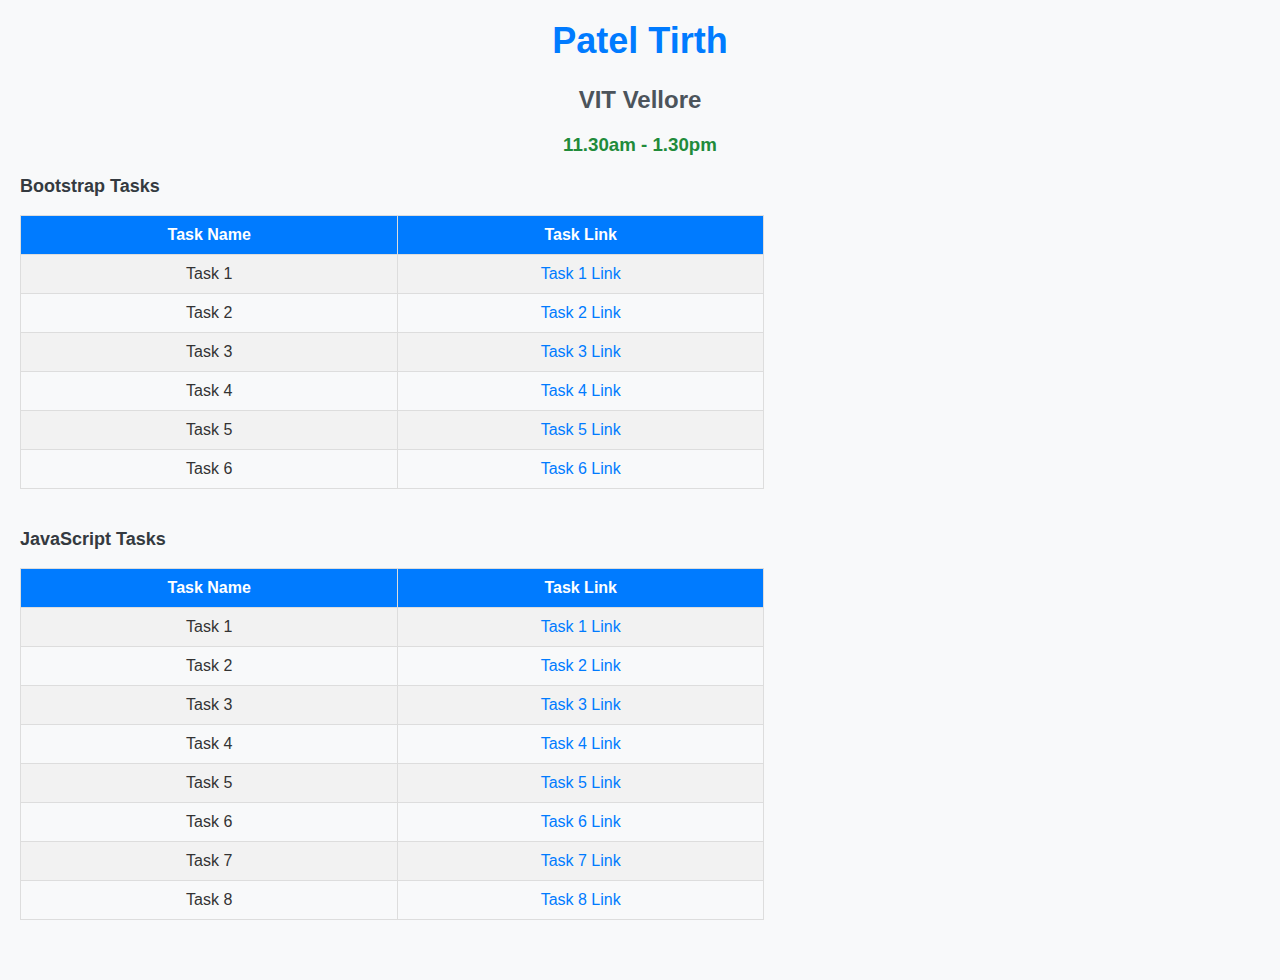
<file: index.html>
<!DOCTYPE html>
<html>
    <head>
        <title>Tirth</title>
        <link rel="stylesheet" href="style.css">
    </head>

    <body>
        <h1>Patel Tirth</h1>
        <h2>VIT Vellore</h2>
        <h3>11.30am - 1.30pm</h3>

        <p><b>Bootstrap Tasks</b></p>
        <table border = "1">
            <tr>
                <th>Task Name</th>
                <th>Task Link</th>
            </tr>
            <tr>
                <td>Task 1</td>
                <td><a href= "Bootstrap\bs_Task1.html">Task 1 Link</a></td>
            </tr>
            <tr>
                <td>Task 2</td>
                <td><a href= "Bootstrap\bs_Task2.html">Task 2 Link</a></td>
            </tr>
            <tr>
                <td>Task 3</td>
                <td><a href= "Bootstrap\bs_Task3.html">Task 3 Link</a></td>
            </tr>
            <tr>
                <td>Task 4</td>
                <td><a href= "Bootstrap\bs_Task4.html">Task 4 Link</a></td>
            </tr>
            <tr>
                <td>Task 5</td>
                <td><a href= "Bootstrap\bs_Task5.html">Task 5 Link</a></td>
            </tr>
            <tr>
                <td>Task 6</td>
                <td><a href= "Bootstrap\bs_Task6.html">Task 6 Link</a></td>
            </tr>
        </table>

        <p><b>JavaScript Tasks</b></p>
        <table border = "1">
            <tr>
                <th>Task Name</th>
                <th>Task Link</th>
            </tr>
            <tr>
                <td>Task 1</td>
                <td><a href= "JavaScript\js_Task1.html">Task 1 Link</a></td>
            </tr>
            <tr>
                <td>Task 2</td>
                <td><a href= "JavaScript\js_Task2.html">Task 2 Link</a></td>
            </tr>
            <tr>
                <td>Task 3</td>
                <td><a href= "JavaScript\js_Task3.html">Task 3 Link</a></td>
            </tr>
            <tr>
                <td>Task 4</td>
                <td><a href= "JavaScript\js_Task4.html">Task 4 Link</a></td>
            </tr>
            <tr>
                <td>Task 5</td>
                <td><a href= "JavaScript\js_Task5.html">Task 5 Link</a></td>
            </tr>
            <tr>
                <td>Task 6</td>
                <td><a href= "JavaScript\js_Task6.html">Task 6 Link</a></td>
            </tr>
            <tr>
                <td>Task 7</td>
                <td><a href= "JavaScript\js_Task7.html">Task 7 Link</a></td>
            </tr>
            <tr>
                <td>Task 8</td>
                <td><a href= "JavaScript\js_Task8.html">Task 8 Link</a></td>
            </tr>
        </table>

        
    </body>
</html>
</file>
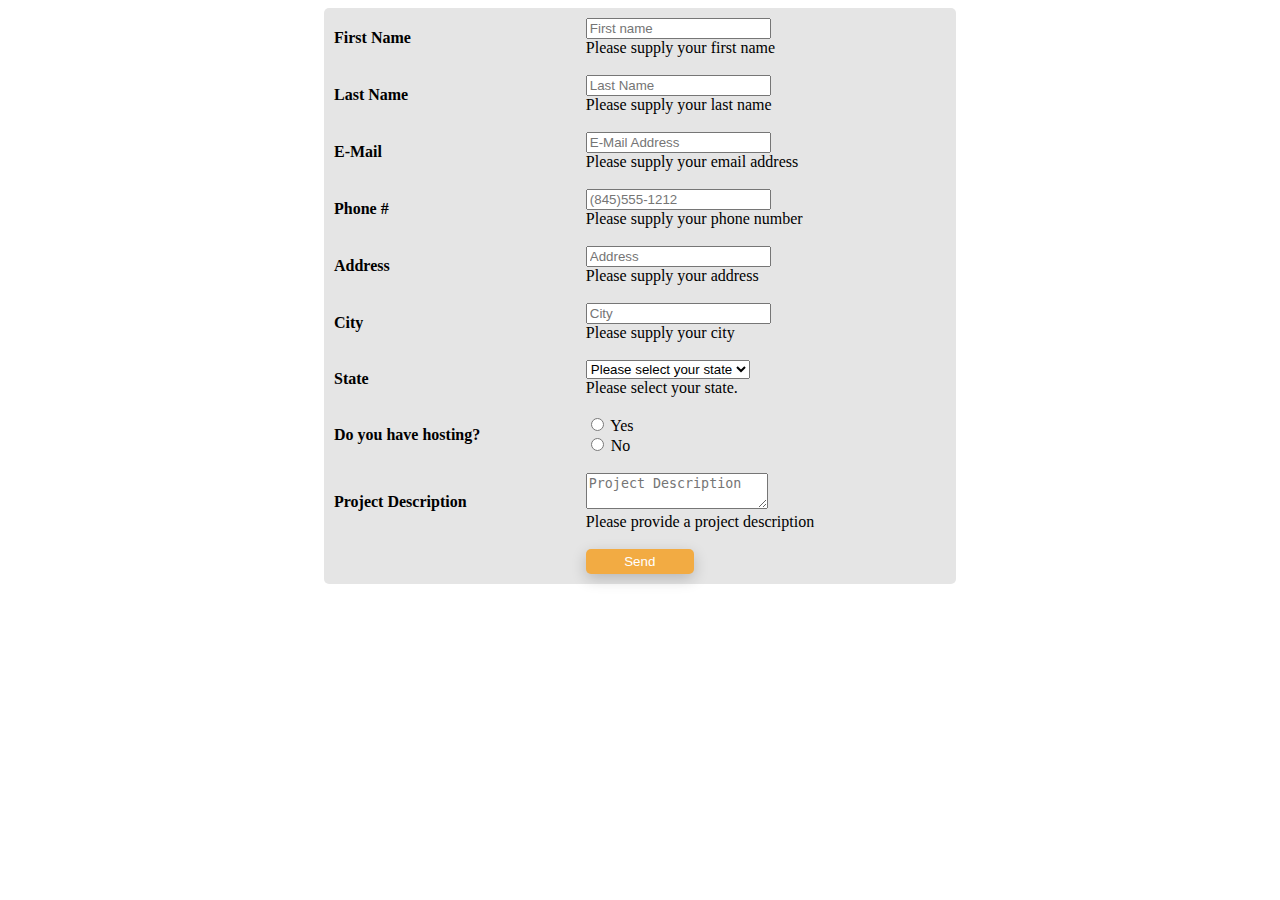
<file: Bootstrap/bs_Task5.html>
<!DOCTYPE html>
<html lang="en">
<head>
    <meta charset="utf-8">
    <meta name="viewport" content="width=device-width, initial-scale=1">
    <title>BS Task5</title>
    <link href="https://cdn.jsdelivr.net/npm/bootstrap@5.3.2/dist/css/bootstrap.min.css" rel="stylesheet" integrity="sha384-T3c6CoIi6uLrA9TneNEoa7RxnatzjcDSCmG1MXxSR1GAsXEV/Dwwykc2MPK8M2HN" crossorigin="anonymous">
    <link rel="stylesheet" href="https://cdnjs.cloudflare.com/ajax/libs/font-awesome/6.4.2/css/all.min.css" integrity="sha512-z3gLpd7yknf1YoNbCzqRKc4qyor8gaKU1qmn+CShxbuBusANI9QpRohGBreCFkKxLhei6S9CQXFEbbKuqLg0DA==" crossorigin="anonymous" referrerpolicy="no-referrer">
    <style>
        table {
            width: 50%;
            background-color: rgb(229, 229, 229);
            border-radius: 5px;
        }

        th, td {
            padding: 8px;
        }

        button[type="submit"] {
            padding: 5px 0;
            width: 30%;
            font-weight: 400;
            background-color: #f2ab43;
            color: white;
            cursor: pointer;
            border: none;
            border-radius: 5px;
            box-shadow: rgba(0, 0, 0, 0.2) 0px 5px 15px;
        }

        label {
            font-weight: 700;
        }

        .radio--label {
            font-weight: 400;
        }
    </style>
</head>
<body>
    <form class="needs-validation" novalidate>
        <center>
            <table>
                <tbody>
                    <tr>
                        <td><label for="fn">First Name</label></td>
                        <td>
                            <div class="input-group">
                                <span class="input-group-text" id="basic-addon1"><i class="fa-solid fa-user"></i></span>
                                <input type="text" class="form-control" placeholder="First name" aria-label="First name" aria-describedby="basic-addon1" id="fn" required>
                                <div class="invalid-feedback">
                                    Please supply your first name
                                </div>
                            </div>
                        </td>
                    </tr>

                    <tr>
                        <td><label for="ln">Last Name</label></td>
                        <td>
                            <div class="input-group">
                                <span class="input-group-text" id="basic-addon1"><i class="fa-solid fa-user"></i></span>
                                <input type="text" class="form-control" placeholder="Last Name" aria-label="Last Name" aria-describedby="basic-addon1" id="ln" required>
                                <div class="invalid-feedback">
                                    Please supply your last name
                                </div>
                            </div>
                        </td>
                    </tr>

                    <tr>
                        <td><label for="email">E-Mail</label></td>
                        <td>
                            <div class="input-group">
                                <span class="input-group-text" id="basic-addon1"><i class="fa-solid fa-envelope"></i></span>
                                <input type="email" class="form-control" placeholder="E-Mail Address" aria-label="Email" aria-describedby="basic-addon1" id="email" required>
                                <div class="invalid-feedback">
                                    Please supply your email address
                                </div>
                            </div>
                        </td>
                    </tr>

                    <tr>
                        <td><label for="phone">Phone #</label></td>
                        <td>
                            <div class="input-group">
                                <span class="input-group-text" id="basic-addon1"><i class="fa-solid fa-phone"></i></span>
                                <input type="tel" class="form-control" placeholder="(845)555-1212" aria-label="Phone" aria-describedby="basic-addon1" id="phone" required>
                                <div class="invalid-feedback">
                                    Please supply your phone number
                                </div>
                            </div>
                        </td>
                    </tr>

                    <tr>
                        <td><label for="address">Address</label></td>
                        <td>
                            <div class="input-group">
                                <span class="input-group-text" id="basic-addon1"><i class="fa-solid fa-house"></i></span>
                                <input type="text" class="form-control" placeholder="Address" aria-label="Address" aria-describedby="basic-addon1" id="address" required>
                                <div class="invalid-feedback">
                                    Please supply your address
                                </div>
                            </div>
                        </td>
                    </tr>

                    <tr>
                        <td><label for="city">City</label></td>
                        <td>
                            <div class="input-group">
                                <span class="input-group-text" id="basic-addon1"><i class="fa-solid fa-house"></i></span>
                                <input type="text" class="form-control" placeholder="City" aria-label="City" aria-describedby="basic-addon1" id="city" required>
                                <div class="invalid-feedback">
                                    Please supply your city
                                </div>
                            </div>
                        </td>
                    </tr>

                    <tr>
                        <td><label for="state">State</label></td>
                        <td>
                            <div class="input-group">
                                <span class="input-group-text" id="basic-addon1"><i class="fa-solid fa-list"></i></span>
                                <select class="form-select" id="state" aria-label="Example select with button addon" required>
                                    <option selected>Please select your state</option>
                                    <option value="1">One</option>
                                    <option value="2">Two</option>
                                    <option value="3">Three</option>
                                </select>
                                <div class="invalid-feedback">
                                    Please select your state.
                                </div>
                            </div>
                        </td>
                    </tr>

                    <tr>
                        <td><label>Do you have hosting?</label></td>
                        <td>
                            <input class="form-check-input" type="radio" name="hosting" value="yes" required>
                            <label for="yes" class="radio--label">Yes</label>
                            <br>
                            <input class="form-check-input" type="radio" name="hosting" value="no" required>
                            <label for="no" class="radio--label">No</label>
                        </td>
                    </tr>

                    <tr>
                        <td><label for="projectDescription">Project Description</label></td>
                        <td>
                            <div class="input-group">
                                <span class="input-group-text" id="basic-addon1"><i class="fa-solid fa-pen"></i></span>
                                <textarea id="projectDescription" class="form-control" rows="2" placeholder="Project Description" required></textarea>
                                <div class="invalid-feedback">
                                    Please provide a project description
                                </div>
                            </div>
                        </td>
                    </tr>

                    <!-- Submit Button -->
                    <tr>
                        <td></td>
                        <td colspan="1">
                            <button type="submit"><span>Send </span><i class="fa-solid fa-paper-plane"></i></button>
                        </td>
                    </tr>
                </tbody>
            </table>
        </center>
    </form>

    <script src="https://cdn.jsdelivr.net/npm/bootstrap@5.3.2/dist/js/bootstrap.bundle.min.js" integrity="sha384-C6RzsynM9kWDrMNeT87bh95OGNyZPhcTNXj1NW7RuBCsyN/o0jlpcV8Qyq46cDfL" crossorigin="anonymous"></script>
    <script>
        (function() {
            'use strict';
            window.addEventListener('load', function() {
                var forms = document.getElementsByClassName('needs-validation');
                Array.prototype.filter.call(forms, function(form) {
                    form.addEventListener('submit', function(event) {
                        if (form.checkValidity() === false) {
                            event.preventDefault();
                            event.stopPropagation();
                        }
                        form.classList.add('was-validated');
                    }, false);
                });
            }, false);
        })();

        const inputFields = document.querySelectorAll('.form-control:not(#projectDescription, #state, [type="radio"])');
        inputFields.forEach((input) => {
            input.addEventListener('input', () => {
                const label = input.closest('tr').querySelector('label');
                const span = input.closest('.input-group').querySelector('.input-group-text');
                if (input.value.trim() === '') {
                    input.classList.add('is-invalid');
                    label.classList.add('text-danger'); // Add red color to label text
                    span.classList.add('text-danger'); // Add red color to span (icon)
                } else {
                    input.classList.remove('is-invalid');
                    label.classList.remove('text-danger'); // Remove red color from label text
                    span.classList.remove('text-danger'); // Remove red color from span (icon)
                }
            });
        });
    </script>
</body>
</html>
</file>
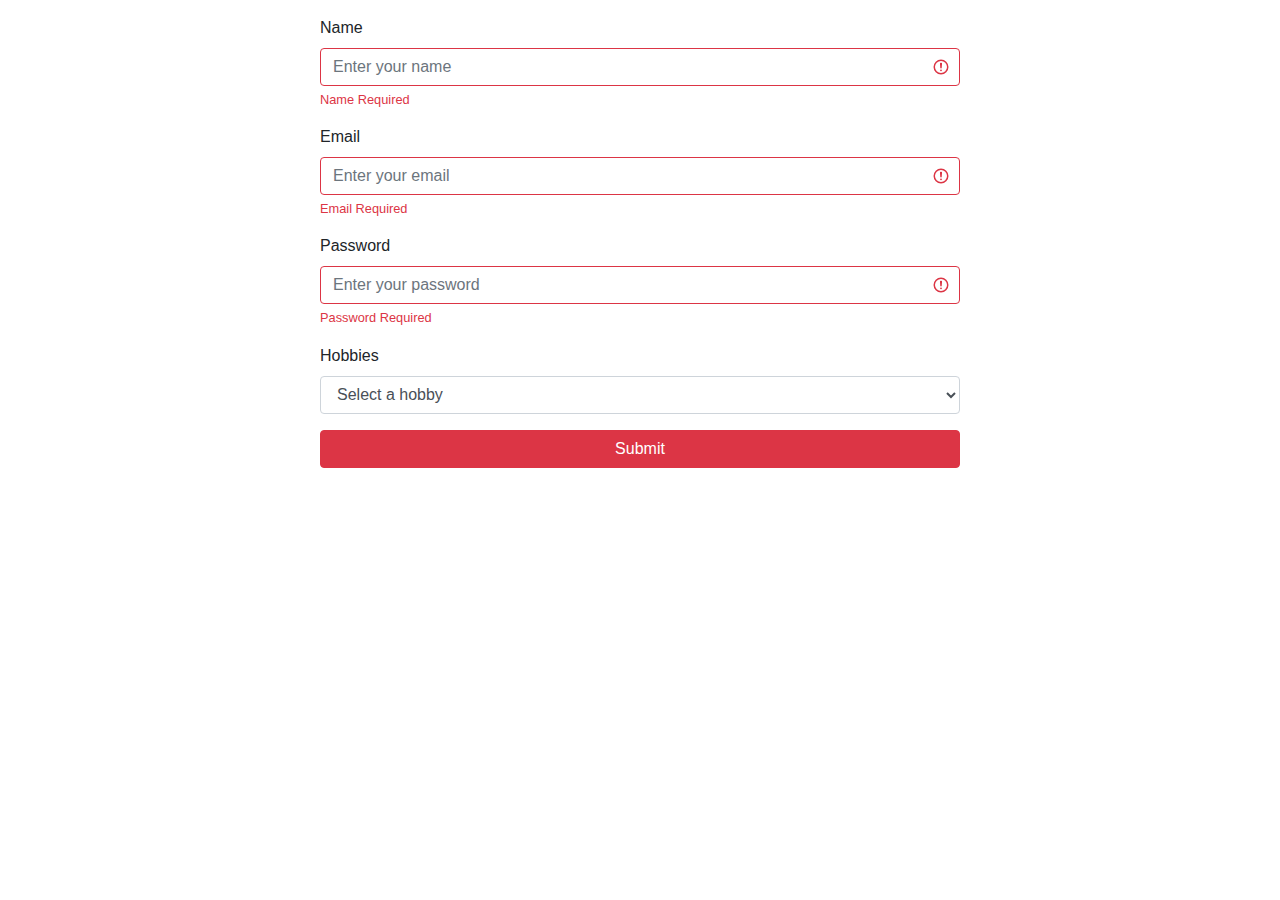
<file: Bootstrap/bs_Task6.html>
<!DOCTYPE html>
<html lang="en">
<head>
    <meta charset="UTF-8">
    <meta name="viewport" content="width=device-width, initial-scale=1.0">
    <title>BS Task6</title>
    <link href="https://stackpath.bootstrapcdn.com/bootstrap/4.5.2/css/bootstrap.min.css" rel="stylesheet">
</head>
<body class="d-flex justify-content-center align-items-start vh-100">
    <div class="w-50 mt-3">
        <form>
            <div class="form-group">
                <label for="name">Name</label>
                <input type="text" class="form-control is-invalid" id="name" placeholder="Enter your name" required>
                <div class="invalid-feedback">Name Required</div>
            </div>
            <div class="form-group">
                <label for="email">Email</label>
                <input type="email" class="form-control is-invalid" id="email" placeholder="Enter your email" required>
                <div class="invalid-feedback">Email Required</div>
            </div>
            <div class="form-group">
                <label for="password">Password</label>
                <input type="password" class="form-control is-invalid" id="password" placeholder="Enter your password" required>
                <div class="invalid-feedback">Password Required</div>
            </div>
            <div class="form-group">
                <label for="hobbies">Hobbies</label>
                <select class="form-control" id="hobbies">
                    <option value="">Select a hobby</option>
                    <option value="reading">Reading</option>
                    <option value="sports">Sports</option>
                    <option value="music">Music</option>
                </select>
            </div>
            <button type="submit" class="btn btn-danger btn-block">Submit</button>
        </form>
    </div>
    <script src="https://code.jquery.com/jquery-3.5.1.slim.min.js"></script>
    <script src="https://cdn.jsdelivr.net/npm/@popperjs/core@2.9.2/dist/umd/popper.min.js"></script>
    <script src="https://stackpath.bootstrapcdn.com/bootstrap/4.5.2/js/bootstrap.min.js"></script>
</body>
</html>
</file>
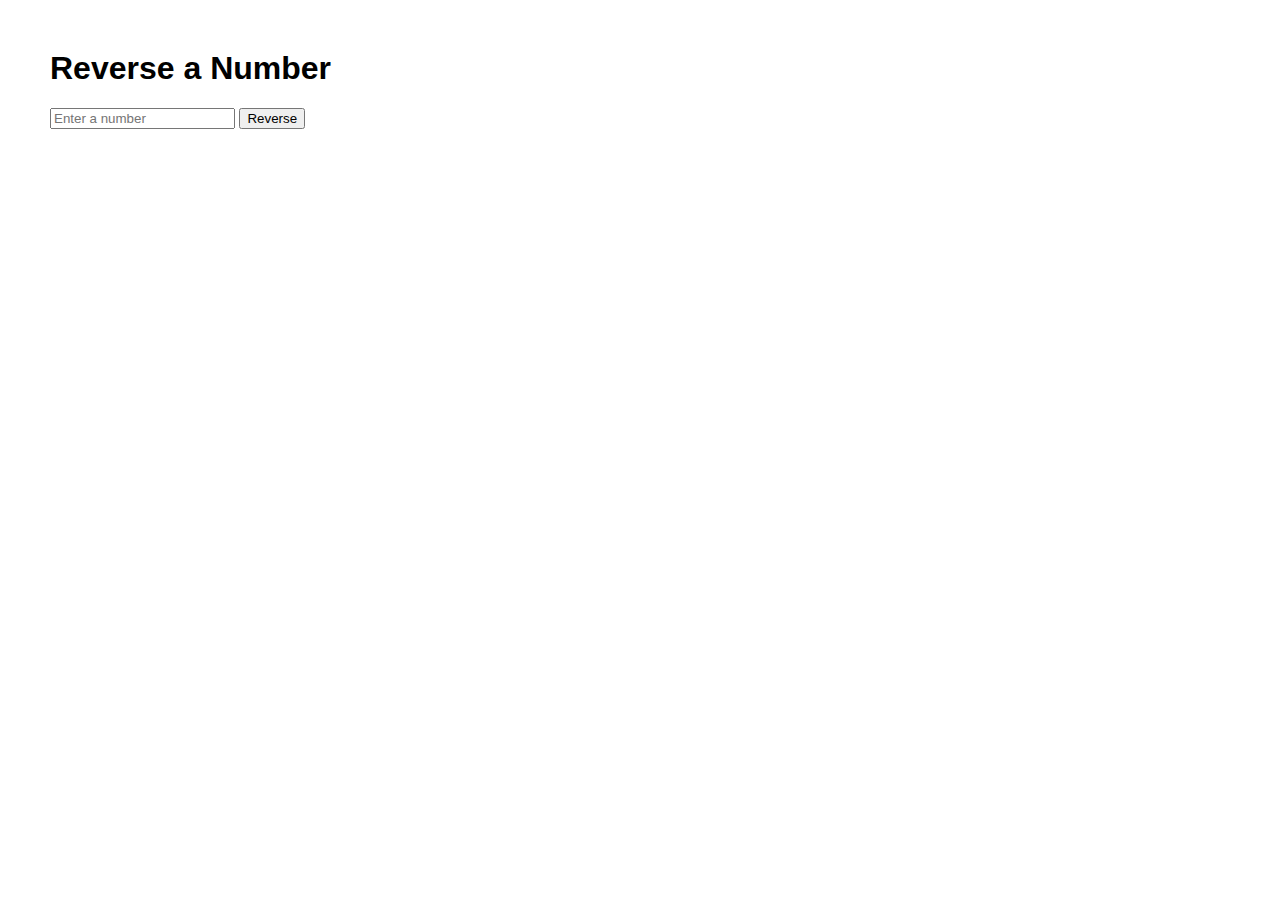
<file: JavaScript/js_Task1.html>
<!DOCTYPE html>
<html lang="en">
<head>
    <meta charset="UTF-8">
    <meta name="viewport" content="width=device-width, initial-scale=1.0">
    <title>JS Task1</title>
    <style>
        body {
            font-family: Arial, sans-serif;
            margin: 50px;
        }
        input {
            margin-bottom: 10px;
        }
    </style>
</head>
<body>
    <h1>Reverse a Number</h1>
    <input type="number" id="numberInput" placeholder="Enter a number" />
    <button onclick="reverseNumber()">Reverse</button>
    <p id="result"></p>

    <script>
        function reverseNumber() {
            let number = document.getElementById('numberInput').value;
            let numberStr = number.toString();
            let reversedStr = numberStr.split('').reverse().join('');
            let reversedNumber = parseInt(reversedStr, 10);
            document.getElementById('result').textContent = 'Reversed Number: ' + reversedNumber;
        }
    </script>
</body>
</html>
</file>
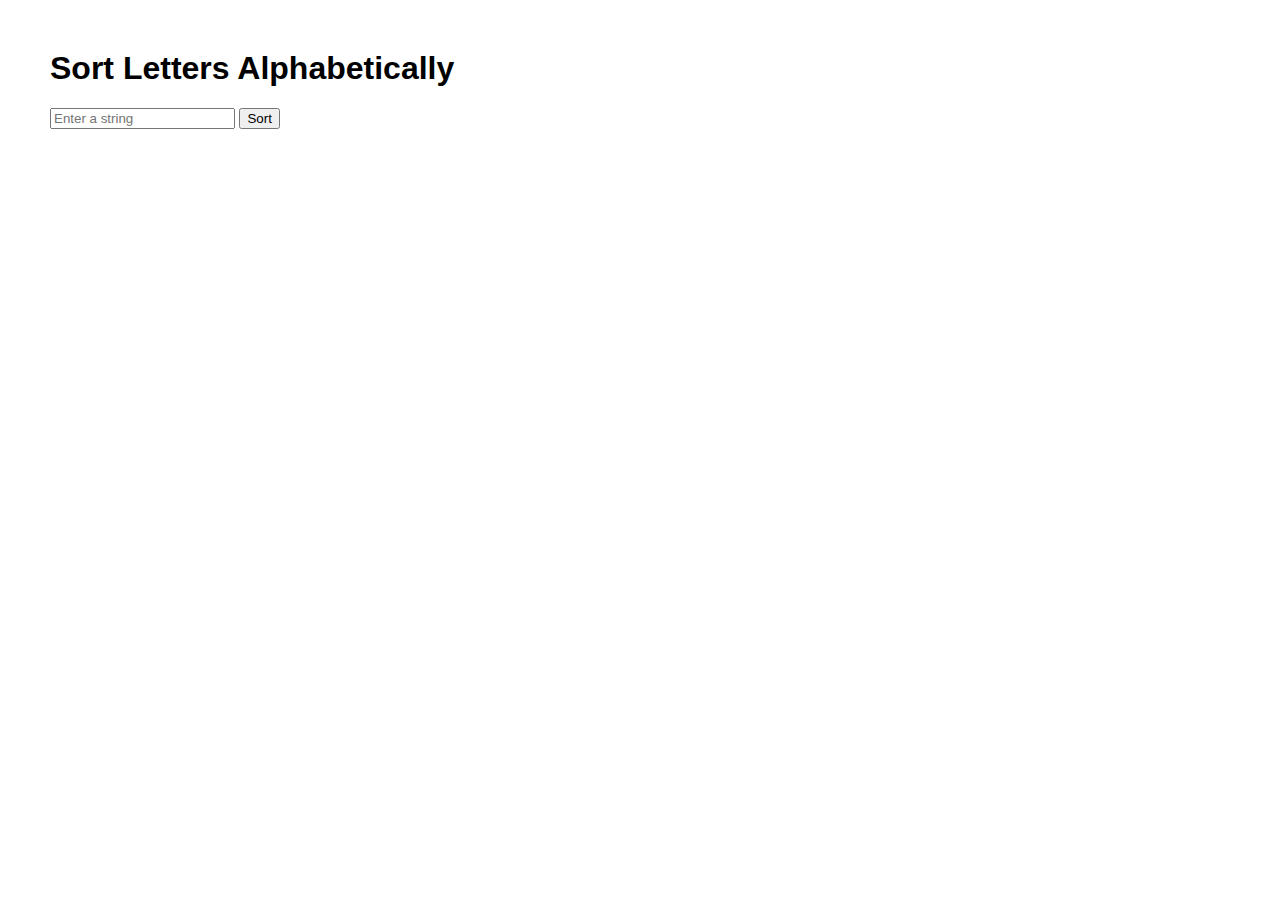
<file: JavaScript/js_Task2.html>
<!DOCTYPE html>
<html lang="en">
<head>
    <meta charset="UTF-8">
    <meta name="viewport" content="width=device-width, initial-scale=1.0">
    <title>JS Task2</title>
    <style>
        body {
            font-family: Arial, sans-serif;
            margin: 50px;
        }
        input {
            margin-bottom: 10px;
        }
    </style>
</head>
<body>
    <h1>Sort Letters Alphabetically</h1>
    <input type="text" id="stringInput" placeholder="Enter a string" />
    <button onclick="sortString()">Sort</button>
    <p id="result"></p>

    <script>
        function sortString() {
            let str = document.getElementById('stringInput').value;
            let sortedStr = str.split('').sort().join('');
            document.getElementById('result').textContent = 'Sorted String: ' + sortedStr;
        }
    </script>
</body>
</html>
</file>
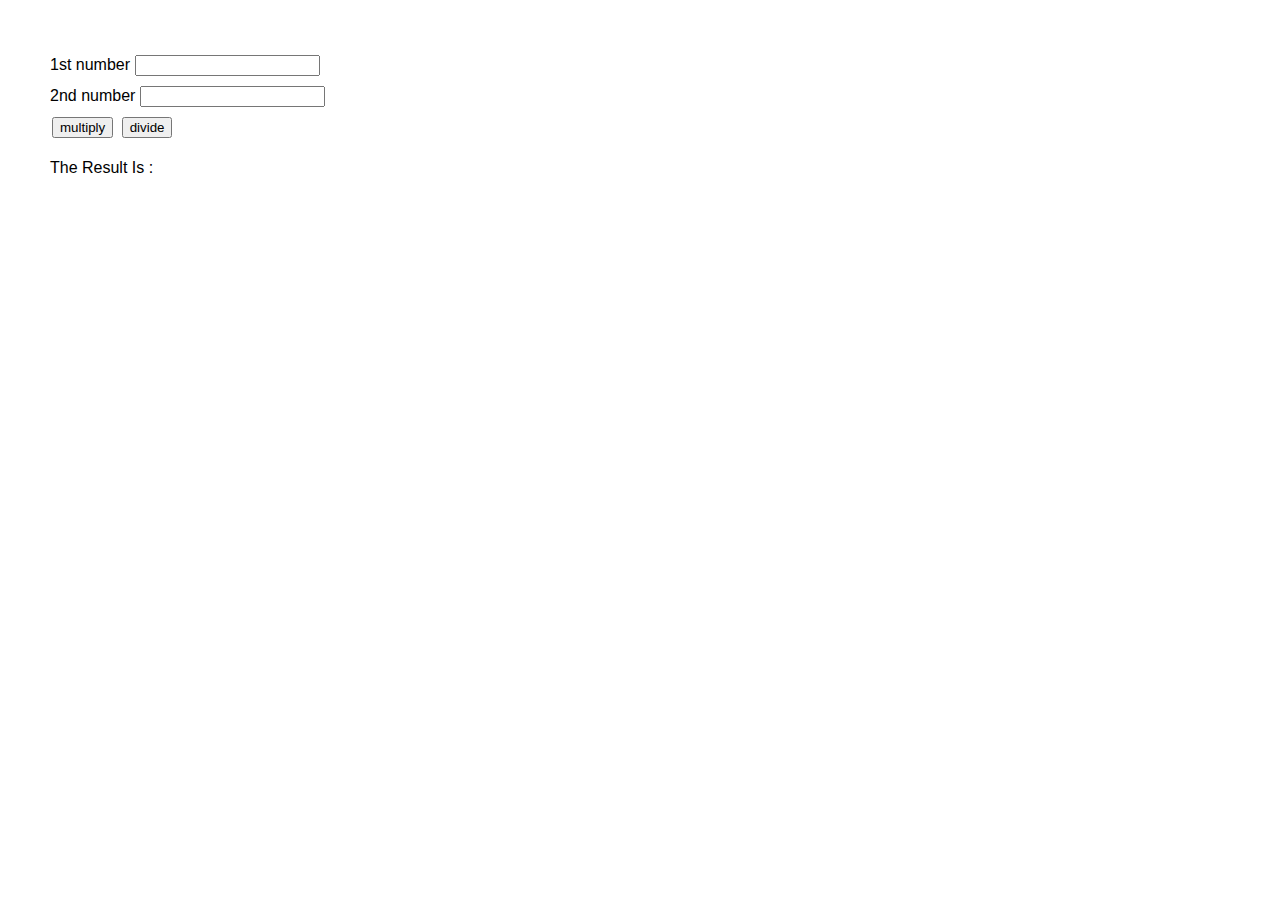
<file: JavaScript/js_Task3.html>
<!DOCTYPE html>
<html lang="en">
<head>
    <meta charset="UTF-8">
    <meta name="viewport" content="width=device-width, initial-scale=1.0">
    <title>JS Task3</title>
    <style>
        body {
            font-family: Arial, sans-serif;
            margin: 50px;
        }
        input {
            margin: 5px 0;
        }
        button {
            margin: 5px 2px;
        }
    </style>
</head>
<body>
    <form>
    <label for="num1">1st number</label>
    <input type="number" id="num1" required><br>
    <label for="num2">2nd number</label>
    <input type="number" id="num2" required><br>
    <button type="button" onclick="multiply()">multiply</button>
    <button type="button" onclick="divide()">divide</button>
</form>
    <p>The Result Is :</p>
    <p id="result"></p>
    <script>
 function multiply() {
            const num1 = document.getElementById('num1').value;
            const num2 = document.getElementById('num2').value;
            const result = num1 * num2;
            document.getElementById('result').innerHTML = result;
        }

        function divide() {
            const num1 =document.getElementById('num1').value;
            const num2 = document.getElementById('num2').value;
            if (num2 !== 0) {
                const result = num1 / num2;
                document.getElementById('result').textContent = result;
            } else {
                document.getElementById('result').textContent = 'Cannot divide by zero';
            }
        }
    </script>
</body>
</html>
</file>
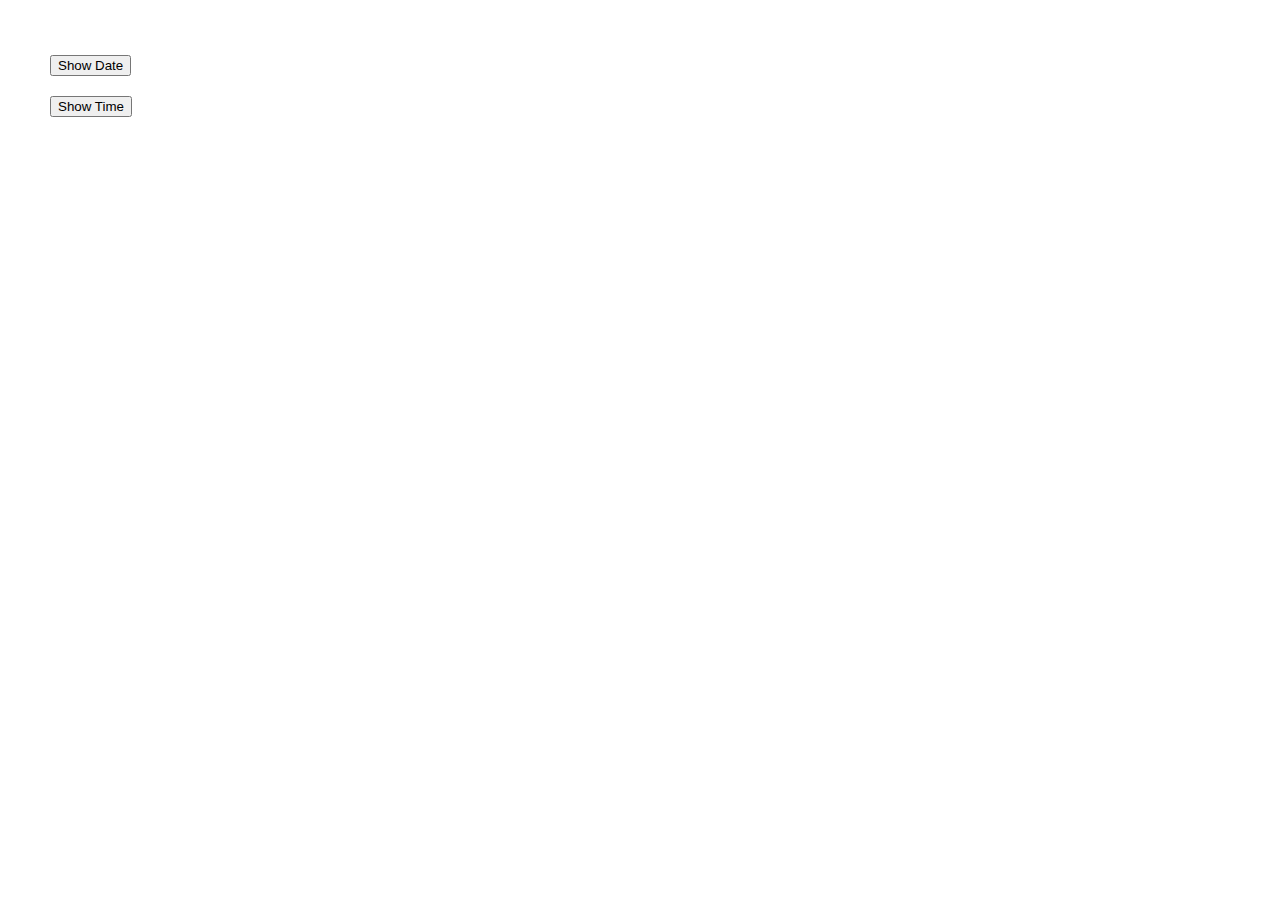
<file: JavaScript/js_Task4.html>
<!DOCTYPE html>
<html lang="en">
<head>
    <meta charset="UTF-8">
    <meta name="viewport" content="width=device-width, initial-scale=1.0">
    <title>JS Task4</title>
    <style>
        body {
            font-family: Arial, sans-serif;
            margin: 50px;
        }
        button {
            margin: 5px 0;
        }
        p {
            margin: 10px 0;
        }
    </style>
</head>
<body>
    <button onclick="showDate()">Show Date</button>
    <p id="date"></p>
    
    <button onclick="showTime()">Show Time</button>
    <p id="time"></p>

    <script>
        function showDate() {
            const date = new Date();
            const options = { day: 'numeric', month: 'long', year: 'numeric' };
            const formattedDate = date.toLocaleDateString('en-GB', options).replace(/ /g, '/');
            document.getElementById('date').textContent = formattedDate;
        }

        function showTime() {
            const time = new Date().toString();
            document.getElementById('time').textContent = time;
        }
    </script>
</body>
</html>
</file>
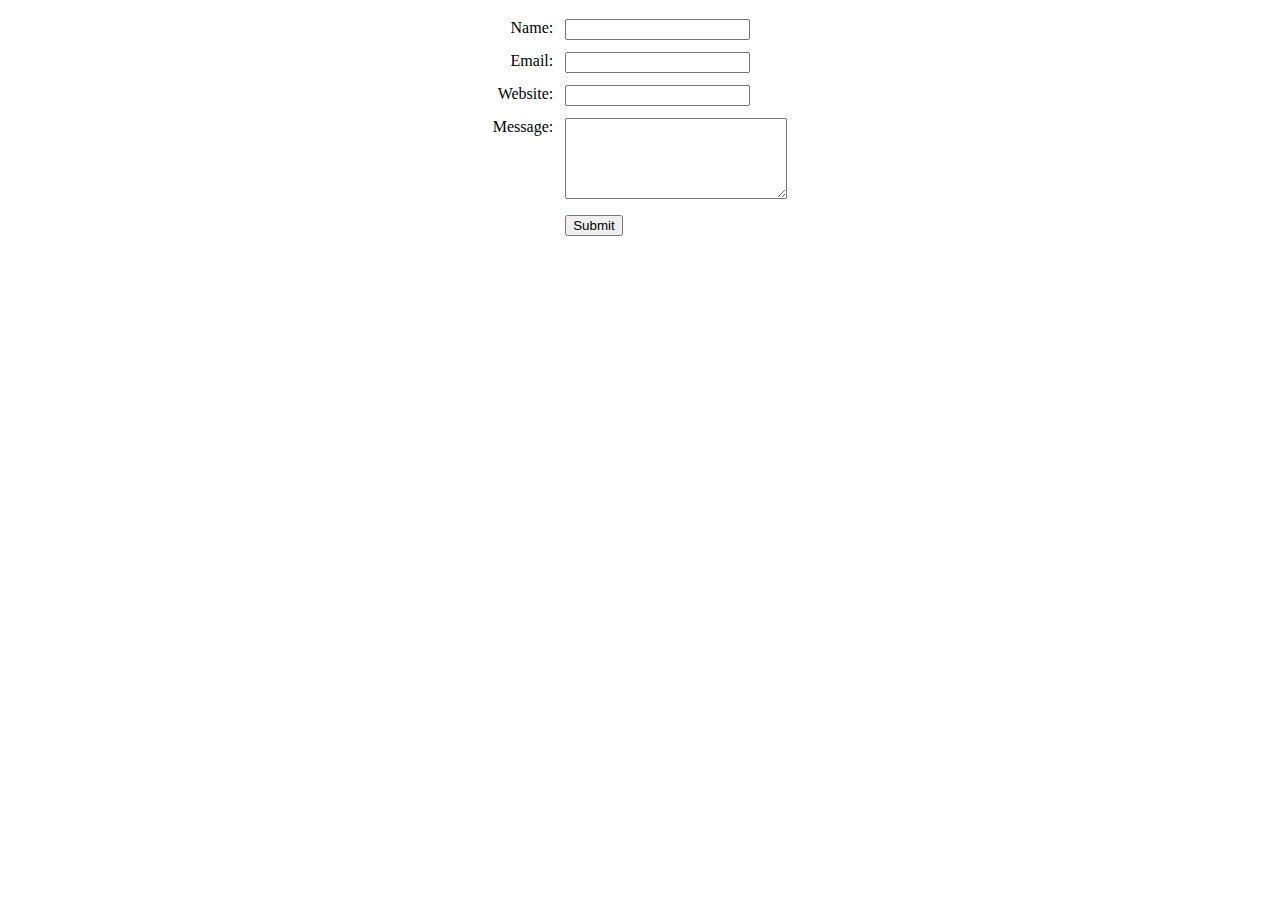
<file: JavaScript/js_Task5.html>
<!DOCTYPE html>
<html lang="en">
<head>
    <meta charset="UTF-8">
    <meta name="viewport" content="width=device-width, initial-scale=1.0">
    <title>JS Task5</title>
    <style>
        .error {
            color: red;
        }
        .error-input {
            border: 1px solid red;
        }
    </style>
</head>
<body>
    <center>
        <div>
            <table border="0" cellspacing="10">
                <tr>
                    <td style="float:right;">
                        Name:
                    </td>
                    <td>
                        <input type="text" id="name">
                        <span class="error" id="nameError" style="margin-left: 20px;">This field is required</span>
                    </td>
                </tr>
                <tr>
                    <td style="float:right;">
                        Email:
                    </td>
                    <td>
                        <input type="email" id="email">
                        <span class="error" id="emailError" style="margin-left: 20px;">A valid email address is required</span>
                    </td>
                </tr>
                <tr>
                    <td style="float:right;">
                        Website:
                    </td>
                    <td>
                        <input type="text" id="website">
                        <span class="error" id="websiteError" style="margin-left: 20px;">A valid URL is required</span>
                    </td>
                </tr>
                <tr>
                    <td style="float:right;">
                        Message:
                    </td>
                    <td>
                        <textarea name="message" id="message" cols="25" rows="5"></textarea>
                        <span class="error" id="messageError" style="margin-left: 20px; position:relative; top:-70px;">This field is required</span>
                    </td>
                </tr>
                <tr>
                    <td></td>
                    <td>
                        <button type="button" onclick="validateForm()">Submit</button>
                    </td>
                </tr>
            </table>
        </div>
    </center>
    <script src="script5.js"></script>
</body>
</html>
</file>
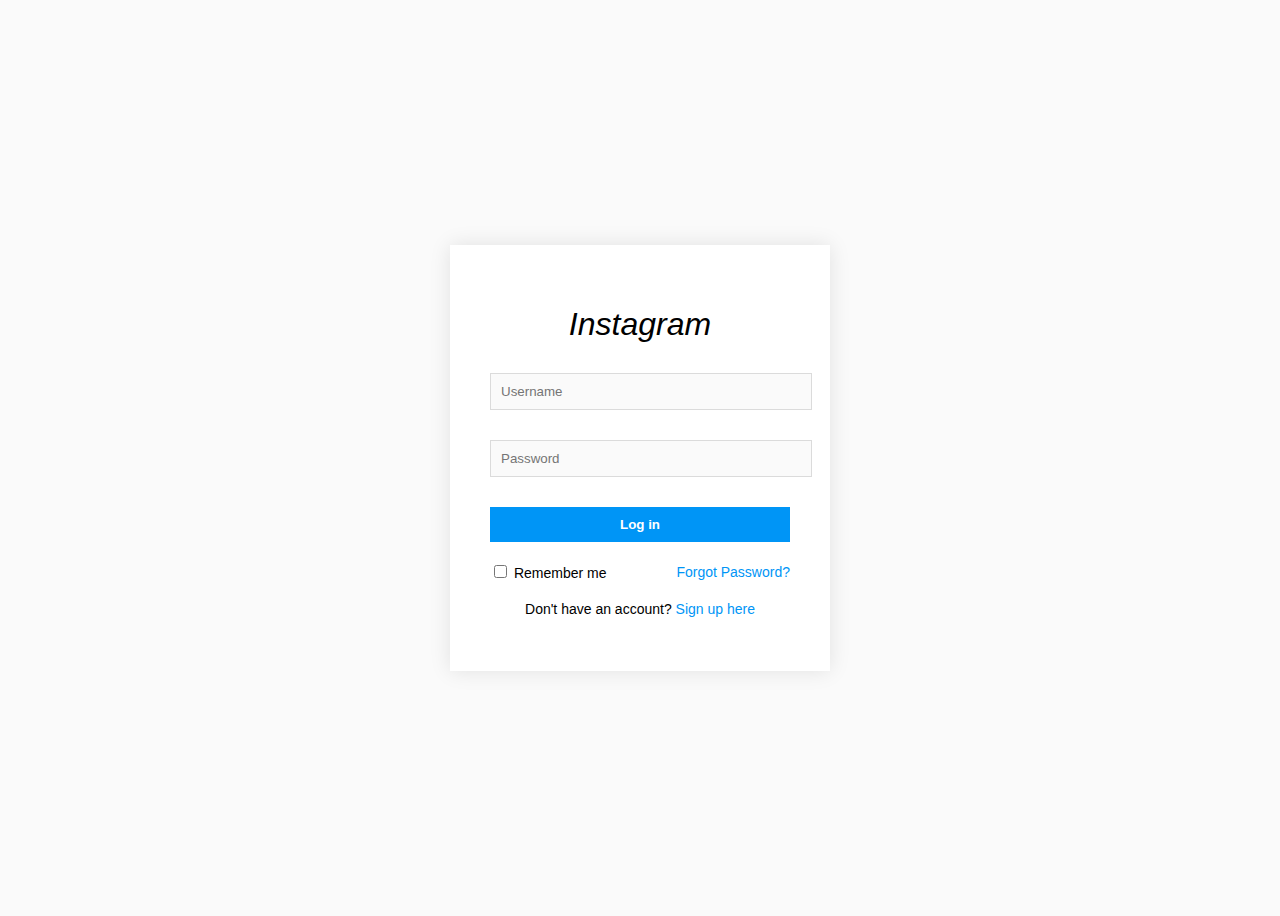
<file: JavaScript/js_Task6.html>
<!DOCTYPE html>
<html lang="en">
<head>
    <meta charset="UTF-8">
    <meta name="viewport" content="width=device-width, initial-scale=1.0">
    <title>JS Task6</title>
    <style>
        body {
    display: flex;
    justify-content: center;
    align-items: center;
    height: 100vh;
    background-color: #fafafa;
    font-family: Arial, sans-serif;
}

.login-box {
    width: 300px;
    padding: 40px;
    position: absolute;
    background: #ffffff;
    text-align: center;
    box-shadow: 0 0 20px 0 rgba(0,0,0,0.1);
}

.login-box h1 {
    margin-bottom: 30px;
    font-weight: normal;
}

.textbox {
    position: relative;
    margin-bottom: 30px;
}

.textbox input {
    width: 100%;
    padding: 10px;
    background: #fafafa;
    border: 1px solid #dbdbdb;
    outline: none;
}

.btn {
    width: 100%;
    background: #0095f6;
    border: none;
    padding: 10px;
    cursor: pointer;
    font-weight: bold;
    color: white;
}

.options {
    display: flex;
    justify-content: space-between;
    align-items: center;
    font-size: 14px;
    margin-top: 20px;
}

.options a {
    color: #0095f6;
    text-decoration: none;
}

.options a:hover {
    text-decoration: underline;
}

p {
    font-size: 14px;
    margin-top: 20px;
}

p a {
    color: #0095f6;
    text-decoration: none;
}

p a:hover {
    text-decoration: underline;
}

    </style>
</head>
<body>
    <div class="login-box">
        <h1><i>Instagram</i></h1>
        <form id="login-form">
            <div class="textbox">
                <input type="text" placeholder="Username" id="username">
            </div>
            <div class="textbox">
                <input type="password" placeholder="Password" id="password">
            </div>
            <button type="button" class="btn" onclick="login()">Log in</button>
            <div class="options">
                <label><input type="checkbox"> Remember me</label>
                <a href="#">Forgot Password?</a>
            </div>
        </form>
        <p>Don't have an account? <a href="#">Sign up here</a></p>
    </div>
    <script src="script6.js"></script>
</body>
</html>
</file>
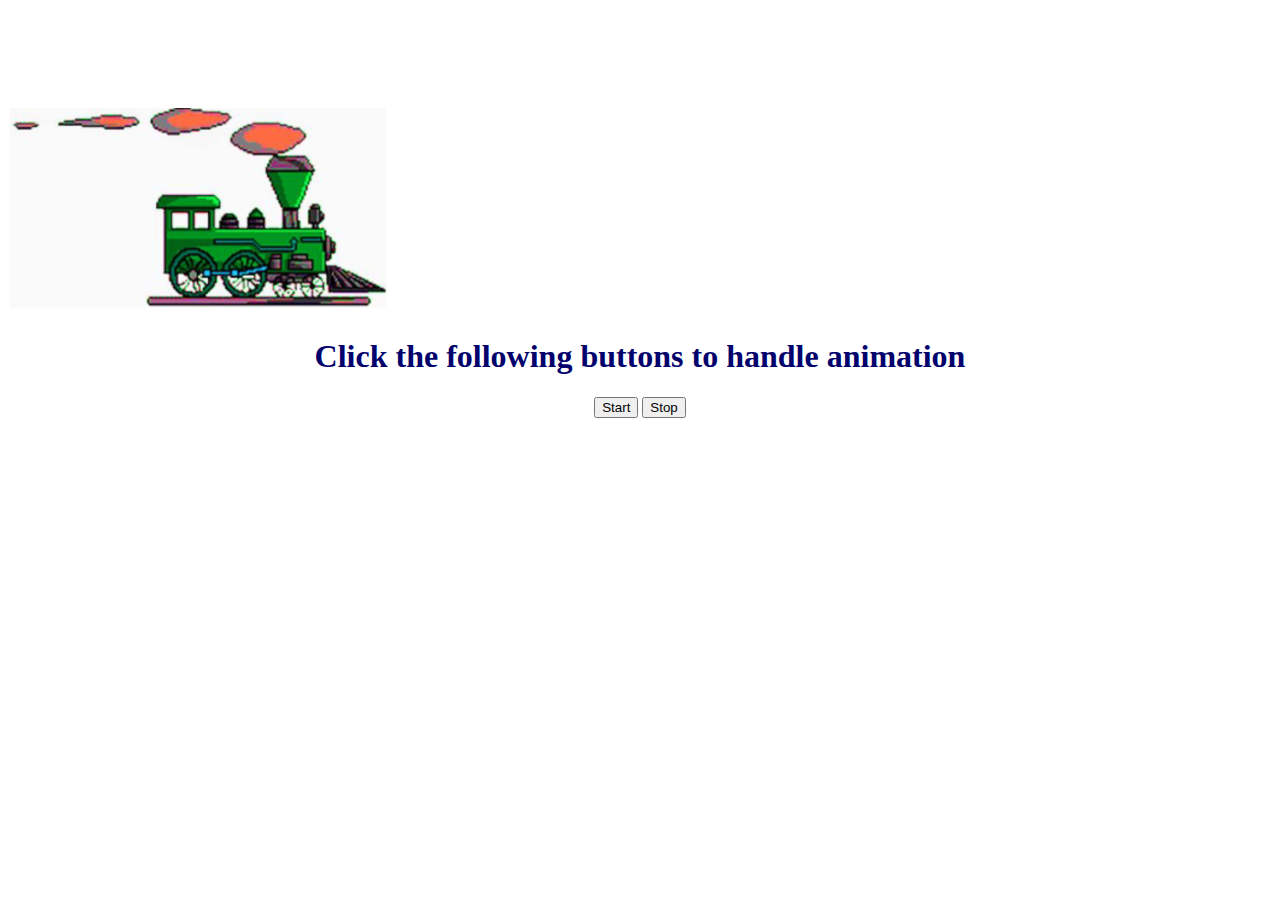
<file: JavaScript/js_Task7.html>
<!DOCTYPE html>
<html lang="en">
<head>
    <meta charset="UTF-8">
    <meta name="viewport" content="width=device-width, initial-scale=1.0">
    <title>JS Task7</title>
    <style>
        h1,div{
            text-align: center;
        }
        h1{
            color: rgb(2, 2, 109);
        }
        img{
            padding-top: 100px;
            animation: move 4s linear infinite ;
            animation-play-state: paused;
        }
        @keyframes move{
            0% {padding-left: 0%;}
            100% {padding-left: 100%;}
        }
    </style>
</head>
<body>
    <img id="train" src="./image.png" alt="train" height="200px">
    <div style="width: 100%;height: 5px;"></div>
    <h1>Click the following buttons to handle animation</h1>
    <div>
        <button onclick="start()">Start</button>
        <button onclick="stop()">Stop</button>
    </div>
    <script>
        function start(){
            document.getElementById("train").style.animationPlayState = "running";
        }
        function stop(){
            document.getElementById("train").style.animationPlayState="paused";
        }
    </script>
</body>
</html>
</file>
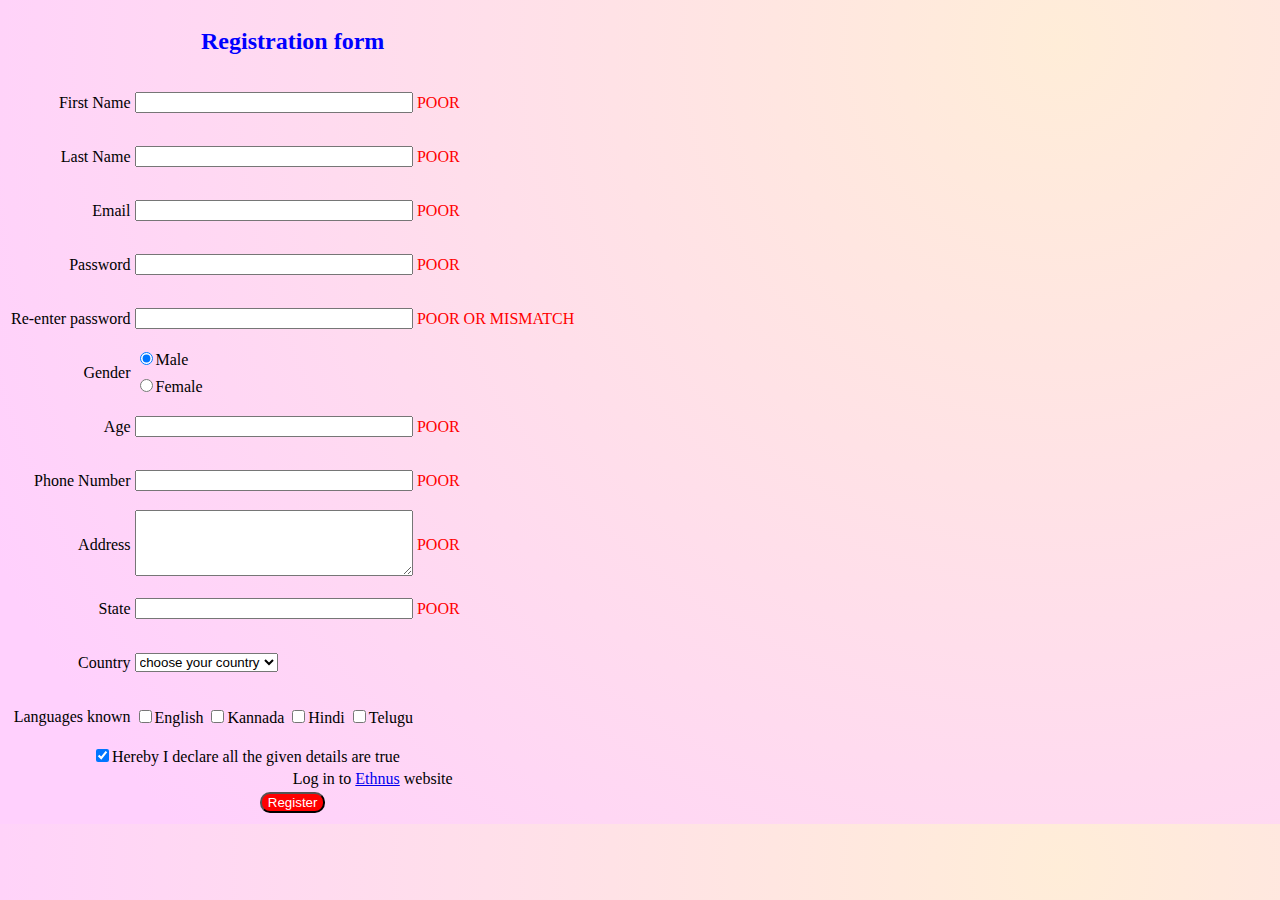
<file: JavaScript/js_Task8.html>
<!DOCTYPE html>
<html lang="en">
<head>
    <meta charset="UTF-8">
    <meta name="viewport" content="width=device-width, initial-scale=1.0">
    <title>JS Task8</title>
    <link href="https://cdn.jsdelivr.net/npm/bootstrap@5.0.2/dist/css/bootstrap.min.css" rel="stylesheet" integrity="sha384-EVSTQN3/azprG1Anm3QDgpJLIm9Nao0Yz1ztcQTwFspd3yD65VohhpuuCOmLASjC" crossorigin="anonymous">
    <style>
        body{
            background: radial-gradient(circle at 82.8% 5.3%, rgb(255, 237, 216) 0%, rgb(255, 208, 253) 90%);
        }
       table input[type=number],input[type=text],input[type=password],input[type=email]{
        width:100%;
        box-sizing: border-box;
       }
       table td p{
        text-align: right;
       }
       table textarea{
        box-sizing: border-box;
        width: 100%;
       }
       table td span{
        color: red;
       }
       table td button{
        background-color: red;
        color: white;
        border-radius: 10px;
       }
    </style>
</head>
<body>
    <div class="container-md">
        <form action="https://www.ethnus.com" onsubmit="return verify()">
            <table class="table caption-top table-borderless">
                <caption style="text-align: center;"><h2 style="color: blue;">Registration form</h2></caption>
                <tr>
                    <td><p>First Name</p></td>
                    <td><input type="text" id="fn" onkeydown="checkfn()"></td>
                    <td><span id="fnpop">POOR</span></td>
                </tr>
                <tr>
                    <td><p>Last Name</p></td>
                    <td><input type="text" id="ln" onkeyup="checkln()"></td>
                    <td><span id="lnpop">POOR</span></td>
                </tr>
                <tr>
                    <td><p>Email</p></td>
                    <td><input type="email" id="mail" onkeyup="checkmail()"></td>
                    <td><span id="mailpop">POOR</span></td>
                </tr>
                <tr>
                    <td><p>Password</p></td>
                    <td><input type="password" id="pass" onkeyup="checkpass()"></td>
                    <td><span id="passpop">POOR</span></td>
                </tr>
                <tr>
                    <td><p>Re-enter password</p></td>
                    <td><input type="password" id="repass" onkeyup="checkrepass()"></td>
                    <td><span id="repasspop">POOR OR MISMATCH</span></td>
                </tr>
                <tr>
                    <td rowspan="2" for="gender"><p>Gender</p></td>
                    <td style="text-align: left;"><input type="radio" value="Male" name="gender" checked>Male</td>
                </tr>
                <tr>
                    <td style="text-align: left;"><input type="radio" value="Female" name="gender">Female</td>
                </tr>
                <tr>
                    <td><p>Age</p></td>
                    <td><input type="number" id="age" onkeyup="checkage()"></td>
                    <td><span id="agepop">POOR</span></td>
                </tr>
                <tr>
                    <td><p>Phone Number</p></td>
                    <td><input type="number" id="phno" onkeyup="checkphno()"></td>
                    <td><span id="phnopop">POOR</span></td>
                </tr>
                <tr>
                    <td><p>Address</p></td>
                    <td ><textarea rows="4" onkeyup="checkadd()" id="add"></textarea></td>
                    <td><span id="addpop">POOR</span></td>
                </tr>
                <tr>
                    <td><p>State</p></td>
                    <td><input type="text" id="state" onkeyup="checkstate()"></td>
                    <td><span id="statepop">POOR</span></td>
                </tr>
                <tr >
                    <td><p>Country</p></td>
                    <td >
                        <select>
                            <option>choose your country</option>
                            <option value="India">India</option>
                            <option value="UK">UK</option>
                            <option value="USA">USA</option>
                            <option value="China">China</option>
                        </select>
                    </td>
                </tr>
                <tr >
                    <td><p>Languages known</p></td>
                    <td >
                        <input type="checkbox">English
                        <input type="checkbox">Kannada
                        <input type="checkbox">Hindi
                        <input type="checkbox">Telugu
                    </td>
                </tr>
                <tr>
                    <td colspan="3" style="padding-left: 14.5%;">
                        <input type="checkbox" checked>Hereby I declare all the given details are true
                    </td>
                </tr>
                <tr>
                    <td colspan="3" style="padding-left: 50%;">
                        Log in to <a href="https://ethnus.com/">Ethnus</a> website
                    </td>
                </tr>
                <tr>
                    <td colspan="3" style="text-align: center;"><button type="submit">Register</button></td>
                </tr>
            </table>
        </form>
    </div>
    
    <script src="script8.js"></script>
</body>
</html>
</file>
<file: style.css>
body {
    font-family: Arial, sans-serif;
    background-color: #f8f9fa;
    color: #333;
    margin: 0;
    padding: 20px;
}

h1 {
    color: #007bff;
    font-size: 36px;
    text-align: center;
    margin-top: 0;
}

h2 {
    color: #4c545b;
    text-align: center;
    margin-top: 0;
}

h3 {
    color: #218b3a;
    text-align: center;
    margin-top: 0;
}

p {
    font-size: 18px;
    margin-top: 20px;
}

b {
    color: #343a40;
}

table {
    width: 60%;
    border-collapse: collapse;
    margin-top: 10px;
    margin-bottom: 40px;
}

th, td {
    border: 1px solid #ddd;
    padding: 10px;
    text-align: center;
}

th {
    background-color: #007bff;
    color: white;
    
}

tr:nth-child(even) {
    background-color: #f2f2f2;
}

tr:hover {
    background-color: #ddd;
}

a {
    color: #007bff;
    text-decoration: none;
}

a:hover {
    text-decoration: underline;
}
</file>
